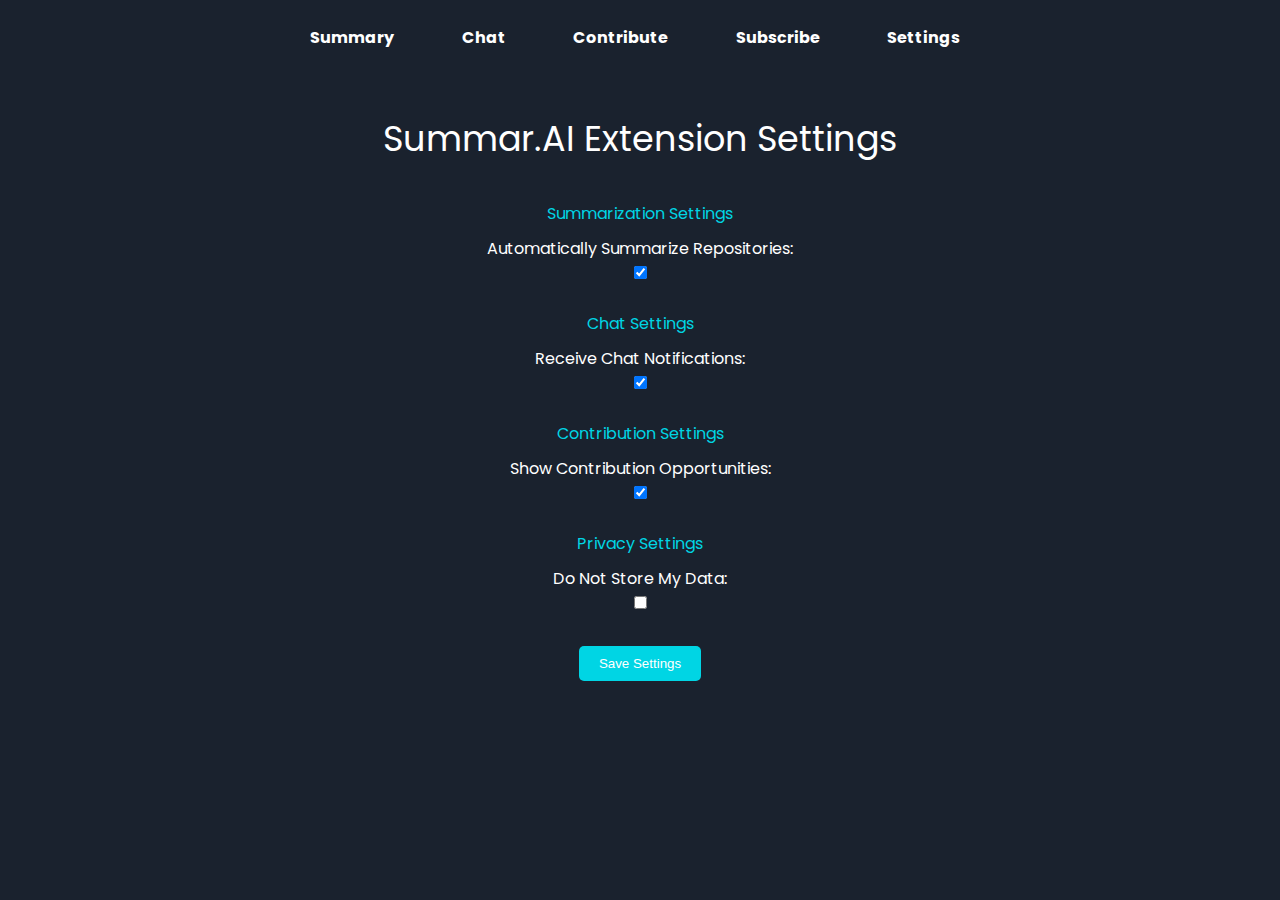
<file: src/settings.html>
<!DOCTYPE html>
<html lang="en">
<head>
    <meta charset="UTF-8">
    <meta name="viewport" content="width=device-width, initial-scale=1.0">
    <title>GitSum</title>
    <link rel="stylesheet" href="reset.css">
    <link rel="stylesheet" href="style.css">
    <style>
        #main_title{
            text-align: center;
            font-size: 35px;
            color: white;
        }   
        body {
            background-color: #1a222e;
            color: #fff;
        }

        nav {
            background-color: #1a222e;
            padding: 10px;
        }

        .navigation {
            color: #fff;
            text-decoration: none;
            margin-right: 10px;
        }

        .active {
            font-weight: bold;
        }

        #summary-container {
            margin-top: 50px;
            text-align: center;
        }

        h1, h2, h3 {
            color: rgb(0, 213, 228);
        }

        label {
            display: block;
            margin-top: 10px;
        }

        input[type="number"],
        input[type="checkbox"],
        input[type="submit"] {
            margin-top: 5px;
        }

        input[type="submit"] {
            background-color: rgb(0, 213, 228);
            color: #fff;
            padding: 10px 20px;
            border: none;
            border-radius: 5px;
            cursor: pointer;
        }
    </style>
</head>
<body>
    <nav>
        <a href="index.html" class="navigation">Summary</a>
        <a href="chat.html" class="navigation">Chat</a>
        <a href="contribute.html" class="navigation">Contribute</a>
        <a href="subscribe.html" class="navigation">Subscribe</a>
        <a href="settings.html" class="navigation active">Settings</a>
    </nav>

    <div id="summary-container">
       
        <h1 id = "main_title">Summar.AI Extension Settings</h2>
            <br>
            <br>
        <form>
            <h3>Summarization Settings</h3>
            <label for="dailyLimit">Automatically summarize repositories:</label>
            <input type="checkbox" id="dailyLimit" name="dailyLimit" checked>
            <br>
            <br>
            <h3>Chat Settings</h3>
            <label for="notification">Receive Chat Notifications:</label>
            <input type="checkbox" id="notification" name="notification" checked>
            <br>
            <br>
            <h3>Contribution Settings</h3>
            <label for="contribution">Show Contribution Opportunities:</label>
            <input type="checkbox" id="contribution" name="contribution" checked>
            <br>
            <br>
            <h3>Privacy Settings</h3>
            <label for="dataPrivacy">Do Not Store My Data:</label>
            <input type="checkbox" id="dataPrivacy" name="dataPrivacy">
            <br>
            <br>
            <input type="submit" value="Save Settings">
        </form>
    </div>
</body>
</html>
</file>
<file: src/style.css>
/* GOOGLE FONTS */
@import url('https://fonts.googleapis.com/css2?family=Poppins:wght@300;500;600&display=swap');

/* Animations (Keyframes) */
@keyframes activeLink {
    0% {
        border-bottom: 0.2rem solid  transparent;
    }

    100% {
        border-bottom: 0.3rem solid  rgb(0, 213, 228);
    }
}

body {
    display: flex;
    flex-direction: column;
    justify-content: center;
    align-items: center;

    background-color: #1a222e;
}

nav {
    display: flex;
    justify-content: space-between;
    align-items: center;
    flex-direction: row;
    width: 700px;
}

.navigation {
    font-family: 'Poppins', sans-serif;
    font-weight: bold;
    text-decoration: none;

    padding: 20px;

    color: white; 
}

.navigation:hover {
    background-color: rgb(0, 0, 0);
}

.active {
    animation: activeLink 0.75s forwards;
}

#summary-container {
    display: flex;
    justify-content: center;
    align-items: center;
    flex-direction: column;

    font-family: 'Poppins', sans-serif;
    font-weight: 400;
    text-align: center;
    line-height: 25px;
    text-transform: capitalize;

    margin: 30px 0;

    width: 80%;
    
    color: white;
}

#chat-container {
    display: flex;
    justify-content: center;
    align-items: center;
    flex-direction: column;

    font-family: 'Poppins', sans-serif;
    font-weight: 400;
    text-decoration: none;
   
    width: 80%;
    height: 100vh;
    
    color: white;
}

#chat-container {
    display: flex;
    flex-direction: column;
    justify-content: flex-start;
    align-items: center;

    font-family: 'Poppins', sans-serif;
    font-weight: 400;

    width: 80%;
    height: 400px;

    margin: 30px 0;
}



#message-form {
    display: flex;
    gap: 10px;
}

#message-input {
    flex-grow: 1;

    margin-top: 30px;

    padding: 10px;

    width: 300px;
    height: 20px;

    font-size: 16px;

    border: none;
    border-radius: 15px;
    
    background-color: rgba(255, 255, 255, 0.2);
    color: white;
}

#message-input::placeholder {
    font-family: 'Poppins', sans-serif;
    font-size: small;

    color: rgb(255, 255, 255);
}

button[type="submit"] {
    width: 75px;

    margin-top: 30px;
    
    border: none;
    border-radius: 15px;

    font-family: 'Poppins', sans-serif;
    font-weight: 600;
    font-size: small;

    cursor: pointer;

    color: white;
    background-color: #00d5e4;
}

button[type="submit"]:hover {
    background-color: #00c0cf;
    color: #1a222e;
}

.message {
    display: flex;
    flex-direction: column;
    align-items: center;
    margin-bottom: 10px;

    font-family: 'Poppins', sans-serif;
    font-size: 11pt;
    font-weight: 600;

    max-width: 60%;

    padding: 10px;

    border-radius: 15px;

    background-color: #00d5e4;
    color: white;
}

.user-message {
    align-self: flex-end;
    
    background-color: #00d5e4;
}

.computer-message {
    align-self: flex-start;

    background-color: #25b8c4;
    color: white;
}

#message-container {
    display: flex;
    flex-direction: column;
    flex-grow: 1;

    gap: 10px;

    padding: 10px;

    width: 100%;

    overflow-y: scroll;
}

*::-webkit-scrollbar {
    width: 10px;
}

*::-webkit-scrollbar-track {
    border-radius: 8px;
    background-color: #e7e7e7;
    border: 1px solid #cacaca;
}

*::-webkit-scrollbar-thumb {
    border-radius: 8px;
    background-color: #25b8c4;
}
</file>
